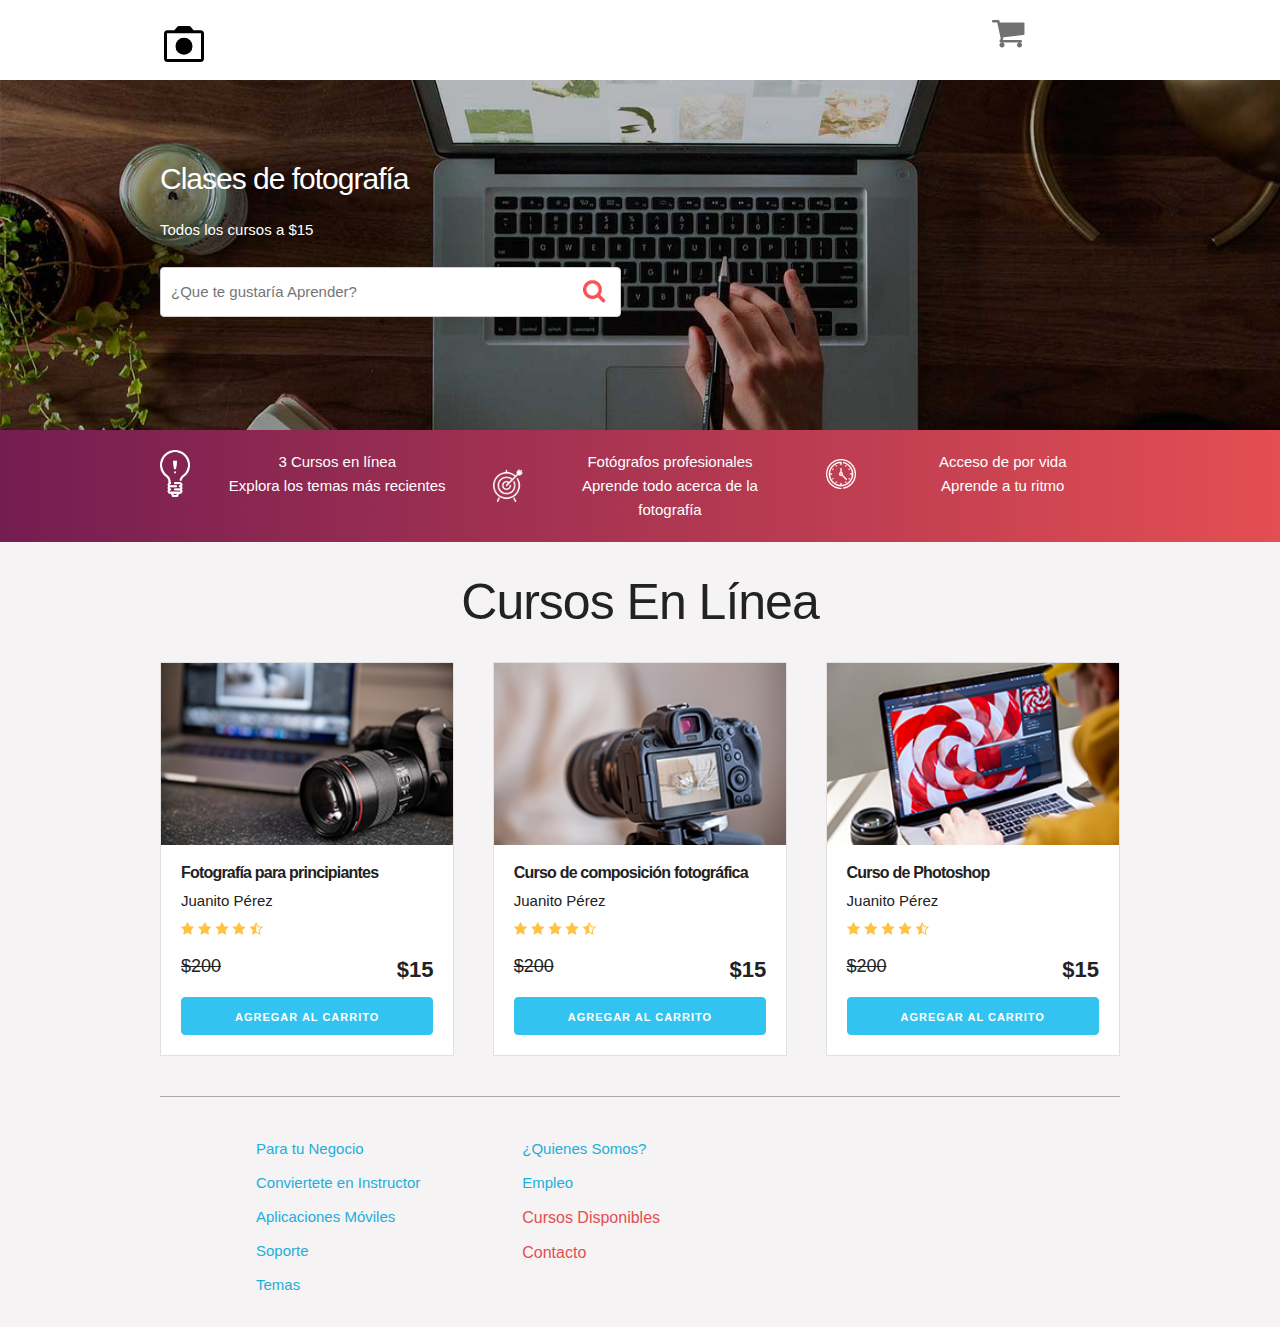
<file: index.html>
<!DOCTYPE html>
<html lang="es">
<head>
    <meta charset="UTF-8">
    <meta name="viewport" content="width=device-width, initial-scale=1.0">
    <meta http-equiv="X-UA-Compatible" content="ie=edge">
    <title>Carrito</title>
    <link rel="stylesheet" href="css/normalize.css">
    <link rel="stylesheet" href="css/skeleton.css">
    <link rel="stylesheet" href="css/custom.css">

</head>
<body>
<header id="header" class="header">
    <div class="container">
        <div class="row">
            <div class="four columns">
                <img src="img/logo.svg" id="logo">
            </div>
            <div class="two columns u-pull-right">
                <ul>
                    <li class="submenu">
                            <img src="img/cart.png" id="img-carrito">
                            <div id="carrito">
                                    
                                    <table id="lista-carrito" class="u-full-width">
                                        <thead>
                                            <tr>
                                                <th>Imagen</th>
                                                <th>Nombre</th>
                                                <th>Precio</th>
                                                <th>Cantidad</th>
                                                <th></th>
                                            </tr>
                                        </thead>
                                        <tbody></tbody>
                                    </table>

                                    <a href="#" id="vaciar-carrito" class="button u-full-width">Vaciar Carrito</a>
                            </div>
                    </li>
                </ul>
            </div>
        </div> 
    </div>
    </header>


    <div id="hero">
        <div class="container">
            <div class="row">
                    <div class="six columns">
                        <div class="contenido-hero">
                                <h2>Clases de fotografía</h2>
                                <p>Todos los cursos a $15</p>
                                <form action="#" id="busqueda" method="post" class="formulario">
                                    <input class="u-full-width" type="text" placeholder="¿Que te gustaría Aprender?" id="buscador">
                                    <input type="submit" id="submit-buscador" class="submit-buscador">
                                </form>
                        </div>
                    </div>
            </div> 
        </div>
    </div>

    <div class="barra">
        <div class="container">
            <div class="row">
                    <div class="four columns icono icono1">
                        <p>3 Cursos en línea <br>
                        Explora  los temas más recientes</p>
                    </div>
                    <div class="four columns icono icono2">
                        <p>Fotógrafos profesionales <br>
                        Aprende todo acerca de la fotografía</p>
                    </div>
                    <div class="four columns icono icono3">
                        <p>Acceso de por vida <br>
                        Aprende a tu ritmo</p>
                    </div>
            </div>
        </div>

    </div>

    <div id="lista-cursos" class="container">
        <h1 id="encabezado" class="encabezado">Cursos En Línea</h1>
        <div class="row">
            <div class="four columns">
                <div class="card">
                    <img src="img/curso1.jpg" class="imagen-curso u-full-width">
                    <div class="info-card">
                        <h4>Fotografía para principiantes</h4>
                        <p>Juanito Pérez</p>
                        <img src="img/estrellas.png">
                        <p class="precio">$200  <span class="u-pull-right ">$15</span></p>
                        <a href="#" class="u-full-width button-primary button input agregar-carrito" data-id="1">Agregar Al Carrito</a>
                    </div>
                </div> <!--.card-->
            </div>
            <div class="four columns">
                    <div class="card">
                        <img src="img/curso2.jpg" class="imagen-curso u-full-width">
                        <div class="info-card">
                            <h4>Curso de composición fotográfica</h4>
                            <p>Juanito Pérez</p>
                            <img src="img/estrellas.png">
                            <p class="precio">$200  <span class="u-pull-right ">$15</span></p>
                            <a href="#" class="u-full-width button-primary button input agregar-carrito" data-id="2">Agregar Al Carrito</a>
                        </div>
                    </div>
            </div>
            <div class="four columns">
                    <div class="card">
                        <img src="img/curso3.jpg" class="imagen-curso u-full-width">
                        <div class="info-card">
                            <h4>Curso de Photoshop</h4>
                            <p>Juanito Pérez</p>
                            <img src="img/estrellas.png">
                            <p class="precio">$200  <span class="u-pull-right ">$15</span></p>
                            <a href="#" class="u-full-width button-primary button input agregar-carrito" data-id="3">Agregar Al Carrito</a>
                        </div>
                    </div> <!--.card-->
            </div>
    </div>  



    <footer id="footer" class="footer">
        <div class="container">
            <div class="row">
                    <div class="four columns">
                            <nav id="principal" class="menu">
                                <a class="enlace" href="#">Para tu Negocio</a>
                                <a class="enlace" href="#">Conviertete en Instructor</a>
                                <a class="enlace" href="#">Aplicaciones Móviles</a>
                                <a class="enlace" href="#">Soporte</a>
                                <a class="enlace" href="#">Temas</a>
                            </nav>
                    </div>
                    <div class="four columns">
                            <nav id="secundaria" class="menu">
                                <a class="enlace" href="#">¿Quienes Somos?</a>
                                <a class="enlace" href="#">Empleo</a>
                                <a class="cursosdisponibles" href="./cursosdisponibles.html" target="_blank">Cursos Disponibles</a>
                                <a class="contacto" href="./jsonyeventos/contacto.html" target="_blank">Contacto</a>
                            </nav>
                    </div>
            </div>
        </div>
    </footer>

    <script src="js/app.js"></script>

</body>
</html>
</file>
<file: css/skeleton.css>
/* Table of contents
––––––––––––––––––––––––––––––––––––––––––––––––––
- Grid
- Base Styles
- Typography
- Links
- Buttons
- Forms
- Lists
- Code
- Tables
- Spacing
- Utilities
- Clearing
- Media Queries
*/


/* Grid
–––––––––––––––––––––––––––––––––––––––––––––––––– */
.container {
  position: relative;
  width: 100%;
  max-width: 960px;
  margin: 0 auto;
  padding: 0 20px;
  box-sizing: border-box; }
.column,
.columns {
  width: 100%;
  float: left;
  box-sizing: border-box; }

/* For devices larger than 400px */
@media (min-width: 400px) {
  .container {
    width: 85%;
    padding: 0; }
}

/* For devices larger than 550px */
@media (min-width: 550px) {
  .container {
    width: 80%; }
  .column,
  .columns {
    margin-left: 4%; }
  .column:first-child,
  .columns:first-child {
    margin-left: 0; }

  .one.column,
  .one.columns                    { width: 4.66666666667%; }
  .two.columns                    { width: 13.3333333333%; }
  .three.columns                  { width: 22%;            }
  .four.columns                   { width: 30.6666666667%; }
  .five.columns                   { width: 39.3333333333%; }
  .six.columns                    { width: 48%;            }
  .seven.columns                  { width: 56.6666666667%; }
  .eight.columns                  { width: 65.3333333333%; }
  .nine.columns                   { width: 74.0%;          }
  .ten.columns                    { width: 82.6666666667%; }
  .eleven.columns                 { width: 91.3333333333%; }
  .twelve.columns                 { width: 100%; margin-left: 0; }

  .one-third.column               { width: 30.6666666667%; }
  .two-thirds.column              { width: 65.3333333333%; }

  .one-half.column                { width: 48%; }

  /* Offsets */
  .offset-by-one.column,
  .offset-by-one.columns          { margin-left: 8.66666666667%; }
  .offset-by-two.column,
  .offset-by-two.columns          { margin-left: 17.3333333333%; }
  .offset-by-three.column,
  .offset-by-three.columns        { margin-left: 26%;            }
  .offset-by-four.column,
  .offset-by-four.columns         { margin-left: 34.6666666667%; }
  .offset-by-five.column,
  .offset-by-five.columns         { margin-left: 43.3333333333%; }
  .offset-by-six.column,
  .offset-by-six.columns          { margin-left: 52%;            }
  .offset-by-seven.column,
  .offset-by-seven.columns        { margin-left: 60.6666666667%; }
  .offset-by-eight.column,
  .offset-by-eight.columns        { margin-left: 69.3333333333%; }
  .offset-by-nine.column,
  .offset-by-nine.columns         { margin-left: 78.0%;          }
  .offset-by-ten.column,
  .offset-by-ten.columns          { margin-left: 86.6666666667%; }
  .offset-by-eleven.column,
  .offset-by-eleven.columns       { margin-left: 95.3333333333%; }

  .offset-by-one-third.column,
  .offset-by-one-third.columns    { margin-left: 34.6666666667%; }
  .offset-by-two-thirds.column,
  .offset-by-two-thirds.columns   { margin-left: 69.3333333333%; }

  .offset-by-one-half.column,
  .offset-by-one-half.columns     { margin-left: 52%; }

}


/* Base Styles
–––––––––––––––––––––––––––––––––––––––––––––––––– */
html {
  font-size: 62.5%; }
body {
  font-size: 1.5em; /* currently ems cause chrome bug misinterpreting rems on body element */
  line-height: 1.6;
  font-weight: 400;
  font-family: "Raleway", "HelveticaNeue", "Helvetica Neue", Helvetica, Arial, sans-serif;
  color: #222; }


/* Typography
–––––––––––––––––––––––––––––––––––––––––––––––––– */
h1, h2, h3, h4, h5, h6 {
  margin-top: 0;
  margin-bottom: 2rem;
  font-weight: 300; }
h1 { font-size: 4.0rem; line-height: 1.2;  letter-spacing: -.1rem;}
h2 { font-size: 3.6rem; line-height: 1.25; letter-spacing: -.1rem; }
h3 { font-size: 3.0rem; line-height: 1.3;  letter-spacing: -.1rem; }
h4 { font-size: 2.4rem; line-height: 1.35; letter-spacing: -.08rem; }
h5 { font-size: 1.8rem; line-height: 1.5;  letter-spacing: -.05rem; }
h6 { font-size: 1.5rem; line-height: 1.6;  letter-spacing: 0; }

/* Larger than phablet */
@media (min-width: 550px) {
  h1 { font-size: 5.0rem; }
  h2 { font-size: 4.2rem; }
  h3 { font-size: 3.6rem; }
  h4 { font-size: 3.0rem; }
  h5 { font-size: 2.4rem; }
  h6 { font-size: 1.5rem; }
}

p {
  margin-top: 0; }


/* Links
–––––––––––––––––––––––––––––––––––––––––––––––––– */
a {
  color: #1EAEDB; }
a:hover {
  color: #0FA0CE; }


/* Buttons
–––––––––––––––––––––––––––––––––––––––––––––––––– */
.button,
button,
input[type="submit"],
input[type="reset"],
input[type="button"] {
  display: inline-block;
  height: 38px;
  padding: 0 30px;
  color: #555;
  text-align: center;
  font-size: 11px;
  font-weight: 600;
  line-height: 38px;
  letter-spacing: .1rem;
  text-transform: uppercase;
  text-decoration: none;
  white-space: nowrap;
  background-color: transparent;
  border-radius: 4px;
  border: 1px solid #bbb;
  cursor: pointer;
  box-sizing: border-box; }
.button:hover,
button:hover,
input[type="submit"]:hover,
input[type="reset"]:hover,
input[type="button"]:hover,
.button:focus,
button:focus,
input[type="submit"]:focus,
input[type="reset"]:focus,
input[type="button"]:focus {
  color: #333;
  border-color: #888;
  outline: 0; }
.button.button-primary,
button.button-primary,
input[type="submit"].button-primary,
input[type="reset"].button-primary,
input[type="button"].button-primary {
  color: #FFF;
  background-color: #33C3F0;
  border-color: #33C3F0; }
.button.button-primary:hover,
button.button-primary:hover,
input[type="submit"].button-primary:hover,
input[type="reset"].button-primary:hover,
input[type="button"].button-primary:hover,
.button.button-primary:focus,
button.button-primary:focus,
input[type="submit"].button-primary:focus,
input[type="reset"].button-primary:focus,
input[type="button"].button-primary:focus {
  color: #FFF;
  background-color: #1EAEDB;
  border-color: #1EAEDB; }


/* Forms
–––––––––––––––––––––––––––––––––––––––––––––––––– */
input[type="email"],
input[type="number"],
input[type="search"],
input[type="text"],
input[type="tel"],
input[type="url"],
input[type="password"],
textarea,
select {
  height: 38px;
  padding: 6px 10px; /* The 6px vertically centers text on FF, ignored by Webkit */
  background-color: #fff;
  border: 1px solid #D1D1D1;
  border-radius: 4px;
  box-shadow: none;
  box-sizing: border-box; }
/* Removes awkward default styles on some inputs for iOS */
input[type="email"],
input[type="number"],
input[type="search"],
input[type="text"],
input[type="tel"],
input[type="url"],
input[type="password"],
textarea {
  -webkit-appearance: none;
     -moz-appearance: none;
          appearance: none; }
textarea {
  min-height: 65px;
  padding-top: 6px;
  padding-bottom: 6px; }
input[type="email"]:focus,
input[type="number"]:focus,
input[type="search"]:focus,
input[type="text"]:focus,
input[type="tel"]:focus,
input[type="url"]:focus,
input[type="password"]:focus,
textarea:focus,
select:focus {
  border: 1px solid #33C3F0;
  outline: 0; }
label,
legend {
  display: block;
  margin-bottom: .5rem;
  font-weight: 600; }
fieldset {
  padding: 0;
  border-width: 0; }
input[type="checkbox"],
input[type="radio"] {
  display: inline; }
label > .label-body {
  display: inline-block;
  margin-left: .5rem;
  font-weight: normal; }


/* Lists
–––––––––––––––––––––––––––––––––––––––––––––––––– */
ul {
  list-style: circle inside; }
ol {
  list-style: decimal inside; }
ol, ul {
  padding-left: 0;
  margin-top: 0; }
ul ul,
ul ol,
ol ol,
ol ul {
  margin: 1.5rem 0 1.5rem 3rem;
  font-size: 90%; }
li {
  margin-bottom: 1rem; }


/* Code
–––––––––––––––––––––––––––––––––––––––––––––––––– */
code {
  padding: .2rem .5rem;
  margin: 0 .2rem;
  font-size: 90%;
  white-space: nowrap;
  background: #F1F1F1;
  border: 1px solid #E1E1E1;
  border-radius: 4px; }
pre > code {
  display: block;
  padding: 1rem 1.5rem;
  white-space: pre; }


/* Tables
–––––––––––––––––––––––––––––––––––––––––––––––––– */
th,
td {
  padding: 12px 15px;
  text-align: left;
  border-bottom: 1px solid #E1E1E1; }
th:first-child,
td:first-child {
  padding-left: 0; }
th:last-child,
td:last-child {
  padding-right: 0; }


/* Spacing
–––––––––––––––––––––––––––––––––––––––––––––––––– */
button,
.button {
  margin-bottom: 1rem; }
input,
textarea,
select,
fieldset {
  margin-bottom: 1.5rem; }
pre,
blockquote,
dl,
figure,
table,
p,
ul,
ol,
form {
  margin-bottom: 2.5rem; }


/* Utilities
–––––––––––––––––––––––––––––––––––––––––––––––––– */
.u-full-width {
  width: 100%;
  box-sizing: border-box; }
.u-max-full-width {
  max-width: 100%;
  box-sizing: border-box; }
.u-pull-right {
  float: right; }
.u-pull-left {
  float: left; }


/* Misc
–––––––––––––––––––––––––––––––––––––––––––––––––– */
hr {
  margin-top: 3rem;
  margin-bottom: 3.5rem;
  border-width: 0;
  border-top: 1px solid #E1E1E1; }


/* Clearing
–––––––––––––––––––––––––––––––––––––––––––––––––– */

/* Self Clearing Goodness */
.container:after,
.row:after,
.u-cf {
  content: "";
  display: table;
  clear: both; }


/* Media Queries
–––––––––––––––––––––––––––––––––––––––––––––––––– */

/* Larger than mobile */
@media (min-width: 400px) {}

/* Larger than phablet (also point when grid becomes active) */
@media (min-width: 550px) {}

/* Larger than tablet */
@media (min-width: 750px) {}

/* Larger than desktop */
@media (min-width: 1000px) {}

/* Larger than Desktop HD */
@media (min-width: 1200px) {}
</file>
<file: css/custom.css>
html {
    font-size: 62.5%;
}
body {
    background-color: #f5f3f3
}
h1 {
    text-align: center;
}
h2 {
    font-size: 3rem;
}
h4 {
    font-size: 16px;
    font-weight: 700;
}
header {
    padding: 20px 0 0 0;
    background: white;
    text-align: center;
}
@media (min-width: 750px) {
    header {
        text-align: left;
    }
}
.borrar-curso {
    background-color: red;
    border-radius: 50%;
    padding: 5px 10px;
    text-decoration: none;
    color: white;
    font-weight: bold;
}

ul {
    list-style: none;
}
#hero {
    background-image:url(../img/hero.jpg);
    height: 350px;
    background-size: cover;
}
#encabezado {
    margin: 30px 0;
}
.submenu {
    position: relative;
}

.submenu #carrito{
    display: none;
}
.submenu:hover #carrito{
    display: block;
    position: absolute;
    right:0;

    top:100%;
    z-index: 1;
    background-color: white;
    padding: 20px;
    min-height: 400px;
    min-width: 300px;
}
.vacio {
    padding: 10px;
    background-color: crimson;
    text-align: center;
    border-radius: 10px;
    color: white;
}
.contenido-hero {
    margin-top: 80px;
    color: white;
}
.contenido-hero form {
    position: relative;
    margin-bottom: 0;
}
.contenido-hero form #buscador {
    height: 50px;
    margin-bottom: 0;
}
.contenido-hero form .submit-buscador {
    position: absolute;
    right:0;
    top:0;
    height: 100%;
    padding: 0;
    display: block;
    text-indent: -9999px;
    width: 50px;
    background-image: url(../img/lupa.png);
    background-position: right center;
    background-repeat: no-repeat;
    border:none;
}


.barra {
    padding: 20px 0;
    background: #741d51; /* Old browsers */
    background: -moz-linear-gradient(left, #741d51 0%, #e44e52 100%); /* FF3.6-15 */
    background: -webkit-linear-gradient(left, #741d51 0%,#e44e52 100%); /* Chrome10-25,Safari5.1-6 */
    background: linear-gradient(to right, #741d51 0%,#e44e52 100%); /* W3C, IE10+, FF16+, Chrome26+, Opera12+, Safari7+ */
    filter: progid:DXImageTransform.Microsoft.gradient( startColorstr='#741d51', endColorstr='#e44e52',GradientType=1 ); /* IE6-9 */
}

.barra p {
    margin:0;
    color: white;
}
.icono {
    background-repeat: no-repeat;
    background-position: left center;
    padding-left: 60px;
    background-size: 30px;
    margin-bottom: 40px;
    text-align: center;
}
@media (min-width: 750px) {
    .icono {
        margin-bottom:0;
    }
}
.icono1 {
    background-image: url(../img/icono1.png);
}
.icono2 {
    background-image: url(../img/icono2.png);
}
.icono3 {
    background-image: url(../img/icono3.png);
}

#lista-cursos .row {
    margin-bottom:20px;
}
.agregar-carrito {
    margin:10px 0;
}

.card {
    text-align: center;
    border: 1px solid #e1e1e1;
    background: white;
}
@media (min-width: 550px) {
    .card {
        text-align: left;
    }
}
.info-card  {
    padding: 10px 20px;
}

.info-card p, 
.card h4 {
    margin-bottom: 5px;
}
.info-card .precio {
    text-decoration: line-through;
    font-size: 18px;
    margin-top: 10px;
}
.info-card .precio span {
    font-weight: 700;
    font-size: 22px;
}


.footer {
    margin-top: 40px;
    border-top:1px solid #aaa;;
    padding-top: 40px;   
}
.footer .menu a{
display: block;
margin-bottom: 10px;
text-decoration: none;
}

.contacto {
    font-size: medium;
    color: #e44e52;
}

.cursosdisponibles {
    font-size: medium;
    color: #e44e52;
}
</file>
